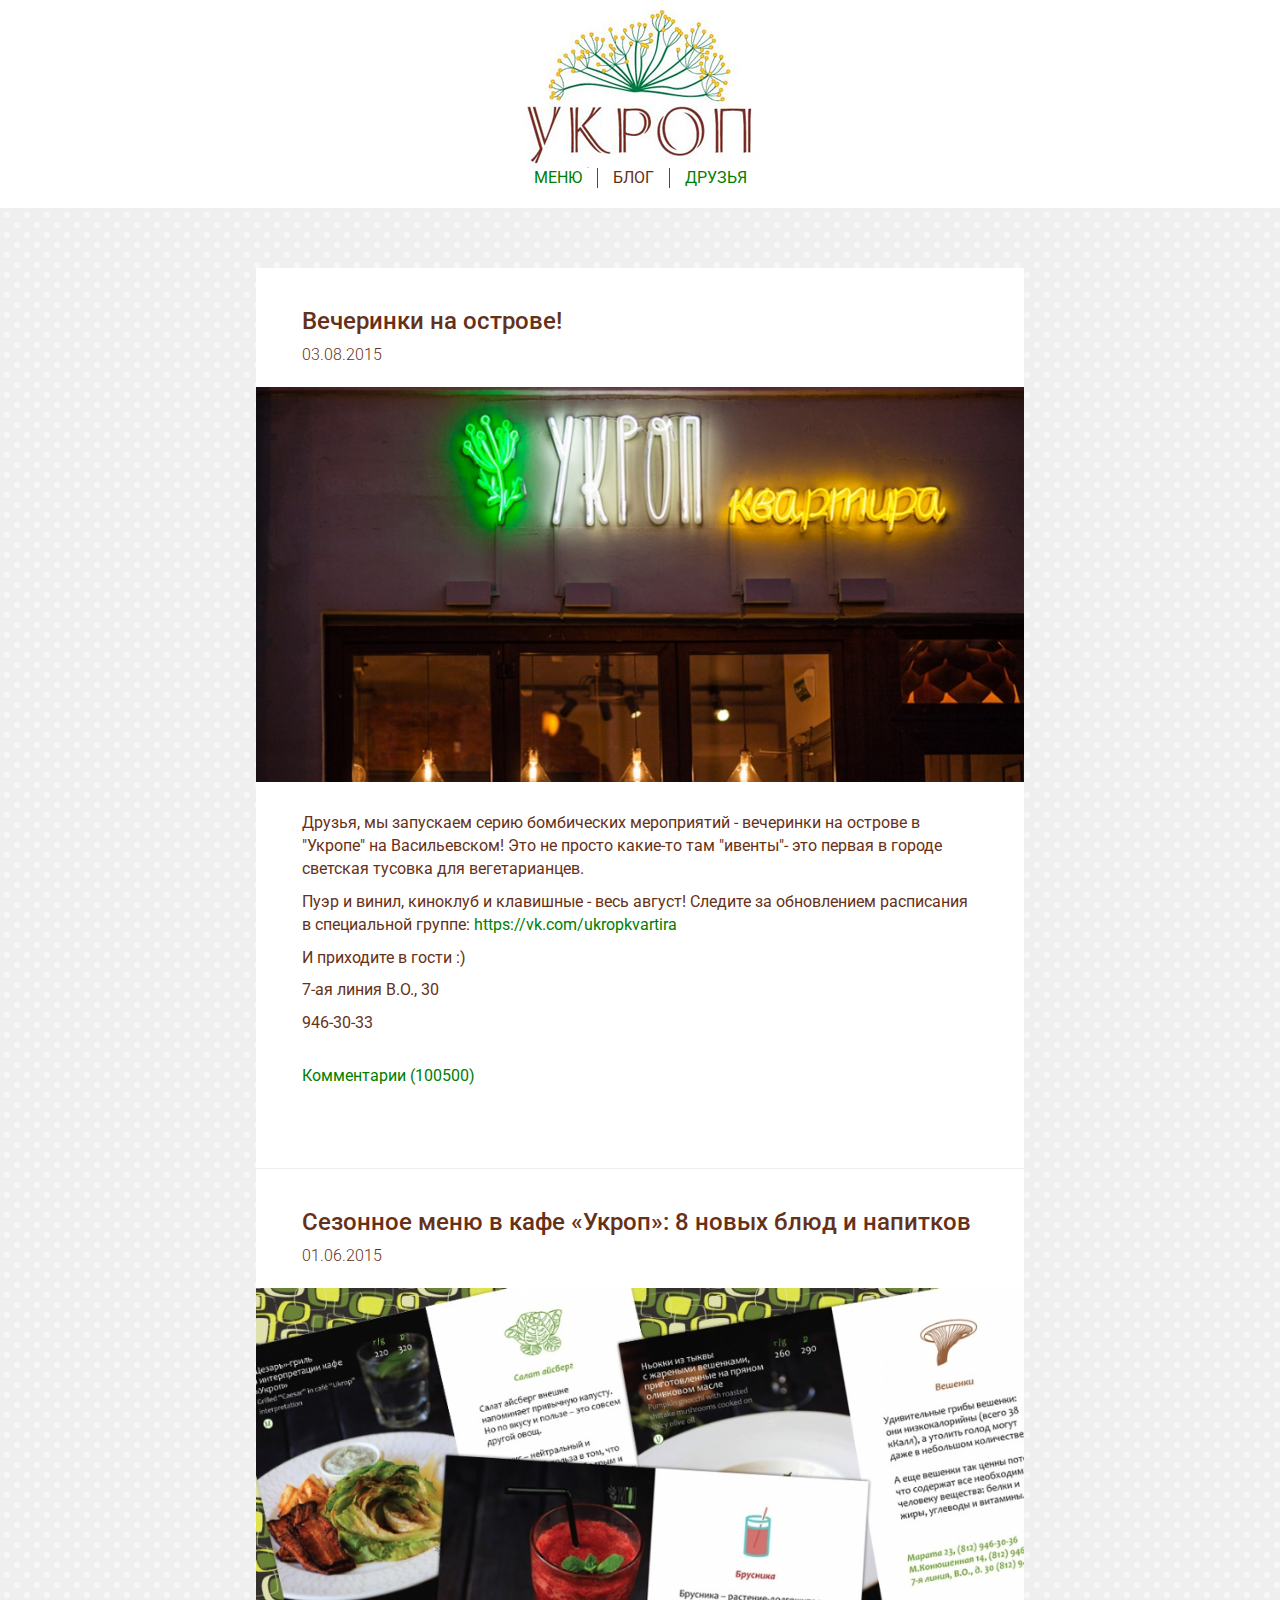
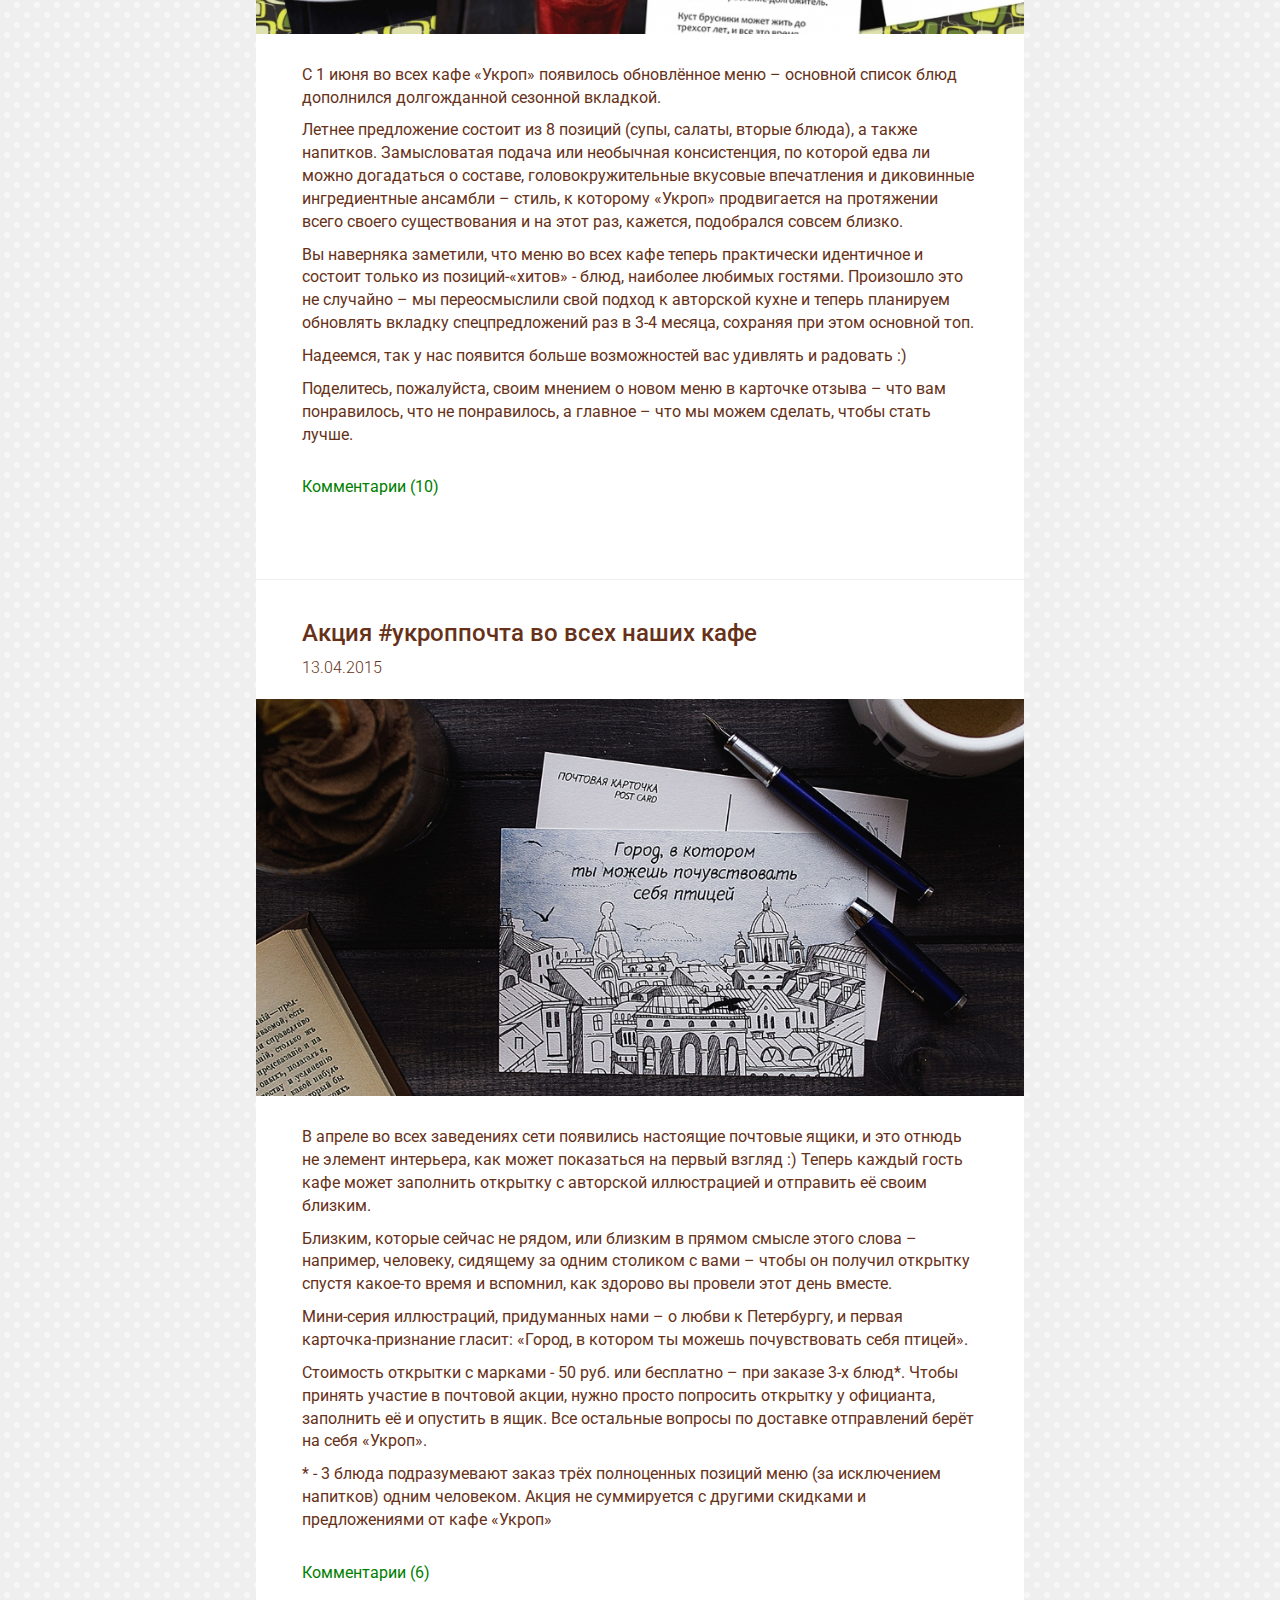
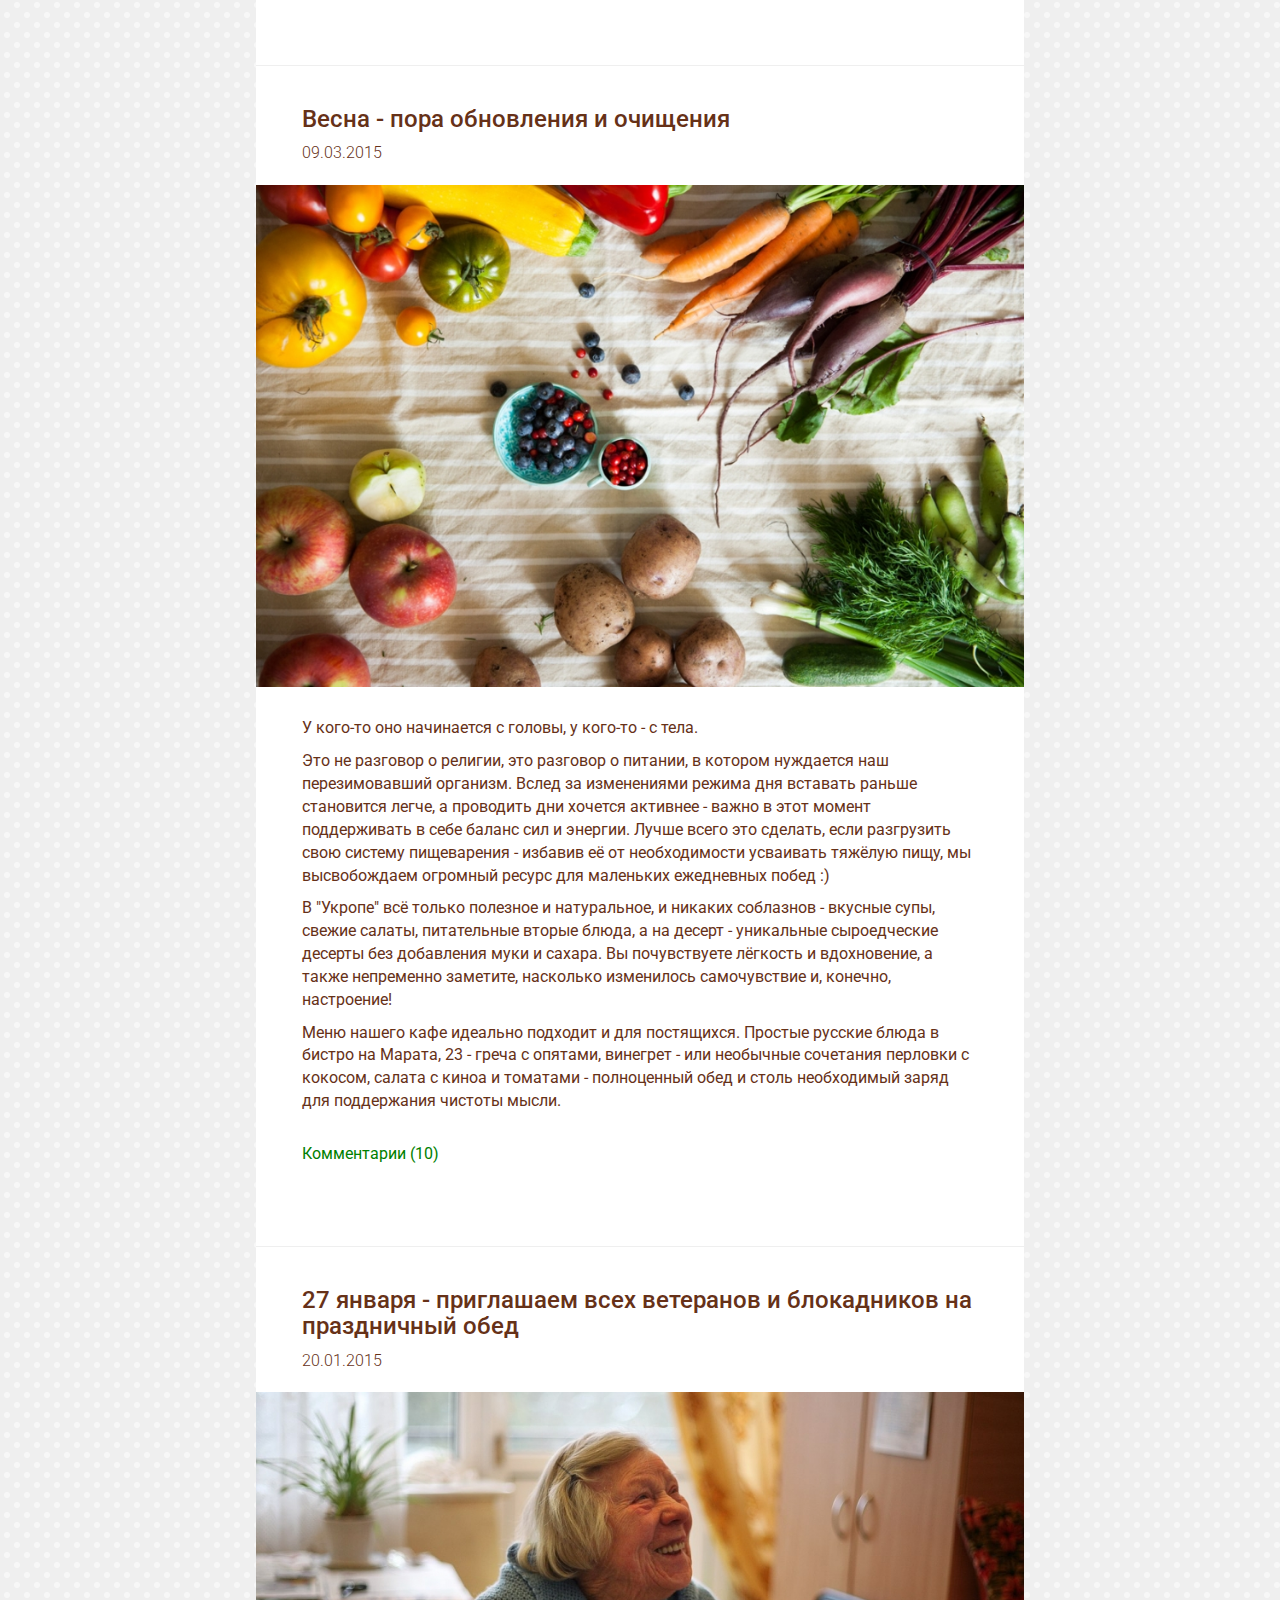
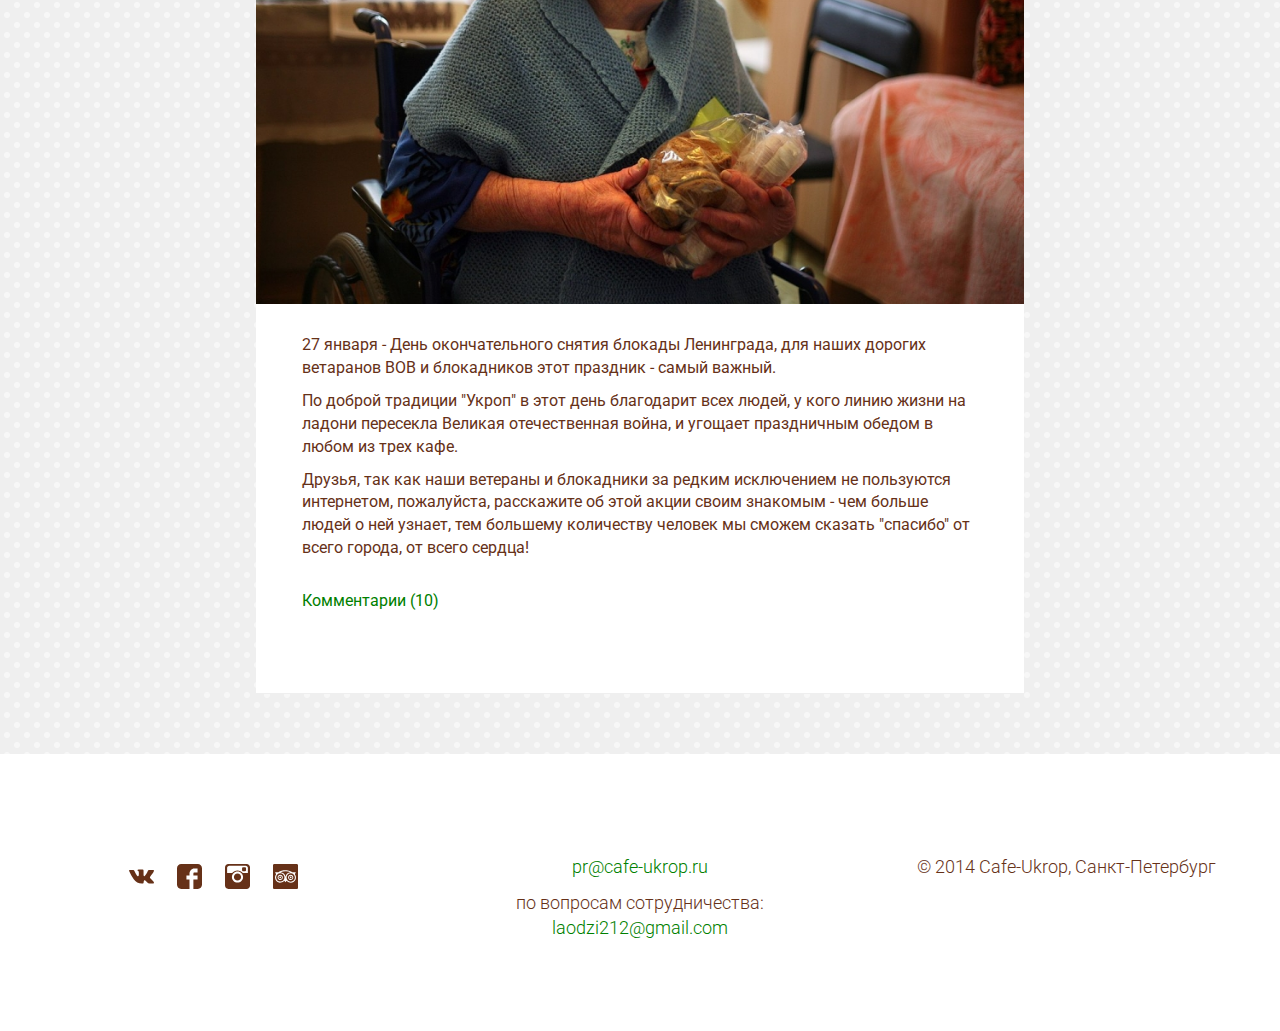
<file: blog.html>
<!DOCTYPE html>
<html lang="ru">
  <head>
    <meta charset="utf-8">
    <meta http-equiv="X-UA-Compatible" content="IE=edge">
    <meta name="viewport" content="width=device-width, initial-scale=1">

    <title>Укроп:блог</title>

    <link href="css/bootstrap.css" rel="stylesheet">
    <link href="css/blog.css" rel="stylesheet">
    <link href='http://fonts.googleapis.com/css?family=Roboto:400,300,500,700,100&subset=latin,cyrillic' rel='stylesheet' type='text/css'>

    <!--[if lt IE 9]>
      <script src="https://oss.maxcdn.com/html5shiv/3.7.2/html5shiv.min.js"></script>
      <script src="https://oss.maxcdn.com/respond/1.4.2/respond.min.js"></script>
    <![endif]-->
  </head>

  <body>
    <div class="container-fluid">

      <!-- - - - - - - - - - - LOGO - - - - - - - - - - -->
      <div class="row">
        <div class="col-xs-12 col-md-12 col-lg-4 col-lg-offset-4">
          <a href="index.html" class="title-wrap">
            <img class="main-title" alt="Укроп" src="img/ukrop-logo@1x.jpg" srcset="img/ukrop-logo@2x.jpg 2x">
          </a>
        </div>
      </div>

      <!-- - - - - - - - - - - NAVIGATION - - - - - - - - - - -->
      <div class="navbar navbar-default nav-justified menu">
        <ul class="nav navbar-nav links">
          <li><a class="link" href="menu.html">Меню</a></li>
          <li><a class="link  disabled" href="blog.html">Блог</a></li>
          <li><a class="link" href="friends.html">Друзья</a></li>
        </ul>
      </div>

      <!-- - - - - - - - - - - BLOG - - - - - - - - - - -->
      <div class="container-fluid blog">

      <!-- - - - - - - - - - - POST - - - - - - - - - - -->
        <div class="row post">
          <div class="col-xs-12 blog-title">
            <a class="blog-title-link" href="">
              <h1 class="">Вечеринки на острове!</h1>
            </a>
          </div>
          <div class="col-xs-12 blog-date">
            <span class="">03.08.2015</span>
          </div>
          <div class="col-xs-12 blog-img-wrap">
            <a href="">
              <img class="blog-img" src="pic/party.jpg" alt="">
            </a>
          </div>
          <div class="col-xs-12 blog-txt">
            <p>Друзья, мы запускаем серию бомбических мероприятий - вечеринки на острове в "Укропе" на Васильевском! Это не просто какие-то там "ивенты"- это первая в городе светская тусовка для вегетарианцев.</p>
            <p>Пуэр и винил, киноклуб и клавишные - весь август! Следите за обновлением расписания в специальной группе: <a href="https://vk.com/ukropkvartira">https://vk.com/ukropkvartira</a></p>
            <p>И приходите в гости :)</p>
            <p>7-ая линия В.О., 30</p>
            <p>946-30-33</p>
          </div>
          <div class="col-xs-12 comments">
            <a href="">Комментарии <span>(100500)</span></a>
          </div>
        </div>

      <!-- - - - - - - - - - - POST - - - - - - - - - - -->
        <div class="row post">
          <div class="col-xs-12 blog-title">
            <a class="blog-title-link" href="">
              <h1 class="">Сезонное меню в кафе «Укроп»: 8 новых блюд и напитков</h1>
            </a>
          </div>
          <div class="col-xs-12 blog-date">
            <span class="">01.06.2015</span>
          </div>
          <div class="col-xs-12 blog-img-wrap">
            <a href="">
              <img class="blog-img" src="pic/new-menu.jpg" alt="">
            </a>
          </div>
          <div class="col-xs-12 blog-txt">
            <p>С 1 июня во всех кафе «Укроп» появилось обновлённое меню – основной список блюд дополнился долгожданной сезонной вкладкой.</p>
            <p>Летнее предложение состоит из 8 позиций (супы, салаты, вторые блюда), а также напитков. Замысловатая подача или необычная консистенция, по которой едва ли можно догадаться о составе, головокружительные вкусовые впечатления и диковинные ингредиентные ансамбли – стиль, к которому «Укроп» продвигается на протяжении всего своего существования и на этот раз, кажется, подобрался совсем близко.</p>
            <p>Вы наверняка заметили, что меню во всех кафе теперь практически идентичное и состоит только из позиций-«хитов» - блюд, наиболее любимых гостями. Произошло это не случайно – мы переосмыслили свой подход к авторской кухне и теперь планируем обновлять вкладку спецпредложений раз в 3-4 месяца, сохраняя при этом основной топ.</p>
            <p>Надеемся, так у нас появится больше возможностей вас удивлять и радовать :)</p>
            <p>Поделитесь, пожалуйста, своим мнением о новом меню в карточке отзыва – что вам понравилось, что не понравилось, а главное – что мы можем сделать, чтобы стать лучше.</p>
          </div>
          <div class="col-xs-12 comments">
            <a href="">Комментарии <span>(10)</span></a>
          </div>
        </div>

      <!-- - - - - - - - - - - POST - - - - - - - - - - -->
        <div class="row post">
          <div class="col-xs-12 blog-title">
            <a class="blog-title-link" href="">
              <h1 class="">Акция #укроппочта во всех наших кафе</h1>
            </a>
          </div>
          <div class="col-xs-12 blog-date">
            <span class="">13.04.2015</span>
          </div>
          <div class="col-xs-12 blog-img-wrap">
            <a href="">
              <img class="blog-img" src="pic/special-offer-post.jpg" alt="">
            </a>
          </div>
          <div class="col-xs-12 blog-txt">
            <p>В апреле во всех заведениях сети появились настоящие почтовые ящики, и это отнюдь не элемент интерьера, как может показаться на первый взгляд :) Теперь каждый гость кафе может заполнить открытку с авторской иллюстрацией и отправить её своим близким.</p>
            <p>Близким, которые сейчас не рядом, или близким в прямом смысле этого слова – например, человеку, сидящему за одним столиком с вами – чтобы он получил открытку спустя какое-то время и вспомнил, как здорово вы провели этот день вместе.</p>
            <p>Мини-серия иллюстраций, придуманных нами – о любви к Петербургу, и первая карточка-признание гласит: «Город, в котором ты можешь почувствовать себя птицей».</p>
            <p>Стоимость открытки с марками - 50 руб. или бесплатно – при заказе 3-х блюд*. Чтобы принять участие в почтовой акции, нужно просто попросить открытку у официанта, заполнить её и опустить в ящик. Все остальные вопросы по доставке отправлений берёт на себя «Укроп».</p>
            <p>* - 3 блюда подразумевают заказ трёх полноценных позиций меню (за исключением напитков) одним человеком. Акция не суммируется с другими скидками и предложениями от кафе «Укроп»</p>
          </div>
          <div class="col-xs-12 comments">
            <a href="">Комментарии <span>(6)</span></a>
          </div>
        </div>

      <!-- - - - - - - - - - - POST - - - - - - - - - - -->
        <div class="row post">
          <div class="col-xs-12 blog-title">
            <a class="blog-title-link" href="">
              <h1 class="">Весна - пора обновления и очищения</h1>
            </a>
          </div>
          <div class="col-xs-12 blog-date">
            <span class="">09.03.2015</span>
          </div>
          <div class="col-xs-12 blog-img-wrap">
            <a href="">
              <img class="blog-img" src="pic/spring.jpg" alt="">
            </a>
          </div>
          <div class="col-xs-12 blog-txt">
            <p>У кого-то оно начинается с головы, у кого-то - с тела.</p>
            <p>Это не разговор о религии, это разговор о питании, в котором нуждается наш перезимовавший организм. Вслед за изменениями режима дня вставать раньше становится легче, а проводить дни хочется активнее - важно в этот момент поддерживать в себе баланс сил и энергии. Лучше всего это сделать, если разгрузить свою систему пищеварения - избавив её от необходимости усваивать тяжёлую пищу, мы высвобождаем огромный ресурс для маленьких ежедневных побед :)</p>
            <p>В "Укропе" всё только полезное и натуральное, и никаких соблазнов - вкусные супы, свежие салаты, питательные вторые блюда, а на десерт - уникальные сыроедческие десерты без добавления муки и сахара. Вы почувствуете лёгкость и вдохновение, а также непременно заметите, насколько изменилось самочувствие и, конечно, настроение!</p>
            <p>Меню нашего кафе идеально подходит и для постящихся. Простые русские блюда в бистро на Марата, 23 - греча с опятами, винегрет - или необычные сочетания перловки с кокосом, салата с киноа и томатами - полноценный обед и столь необходимый заряд для поддержания чистоты мысли.</p>
          </div>
          <div class="col-xs-12 comments">
            <a href="">Комментарии <span>(10)</span></a>
          </div>
        </div>

      <!-- - - - - - - - - - - POST - - - - - - - - - - -->
        <div class="row post">
          <div class="col-xs-12 blog-title">
            <a class="blog-title-link" href="">
              <h1 class="">27 января - приглашаем всех ветеранов и блокадников на праздничный обед</h1>
            </a>
          </div>
          <div class="col-xs-12 blog-date">
            <span class="">20.01.2015</span>
          </div>
          <div class="col-xs-12 blog-img-wrap">
            <a href="">
              <img class="blog-img" src="pic/27.01-dinner.jpg" alt="">
            </a>
          </div>
          <div class="col-xs-12 blog-txt">
            <p>27 января - День окончательного снятия блокады Ленинграда, для наших дорогих ветаранов ВОВ и блокадников этот праздник - самый важный.</p>
            <p>По доброй традиции "Укроп" в этот день благодарит всех людей, у кого линию жизни на ладони пересекла Великая отечественная война, и угощает праздничным обедом в любом из трех кафе.</p>
            <p>Друзья, так как наши ветераны и блокадники за редким исключением не пользуются интернетом, пожалуйста, расскажите об этой акции своим знакомым - чем больше людей о ней узнает, тем большему количеству человек мы сможем сказать "спасибо" от всего города, от всего сердца!</p>
          </div>
          <div class="col-xs-12 comments">
            <a href="">Комментарии <span>(10)</span></a>
          </div>
        </div>

      </div>


      <!-- - - - - - - - - - - FOOTER - - - - - - - - - - -->
      <div class="row footer">

        <div class="col-lg-4 col-social">
            <a href="http://vk.com/cafeukrop" class="social vk"></a>
            <a href="http://www.facebook.com/cafeukrop" class="social fb"></a>
            <a href="http://www.instagram.com/cafeukrop/" class="social inst"></a>
            <a href="http://www.tripadvisor.ru/Restaurant_Review-g298507-d4367991-Reviews-Ukrop-St_Petersburg_Northwestern_District.html" class="social trip"></a>
        </div>

        <div class="col-xs-12 col-md-12 col-lg-4 col-email">
          <a class="email" href="javascript:void(0);">pr@cafe-ukrop.ru</a>
          <p class="email-txt">по вопросам сотрудничества: <a class="email" href="javascript:void(0);">laodzi212@gmail.com</a></p>
        </div>

        <div class="col-xs-12 col-md-12 col-lg-4 col-email">
          <p class="copyright">© 2014 Cafe-Ukrop, Санкт-Петербург</p>
        </div>

      </div>

    </div>
  </body>
</html>
</file>
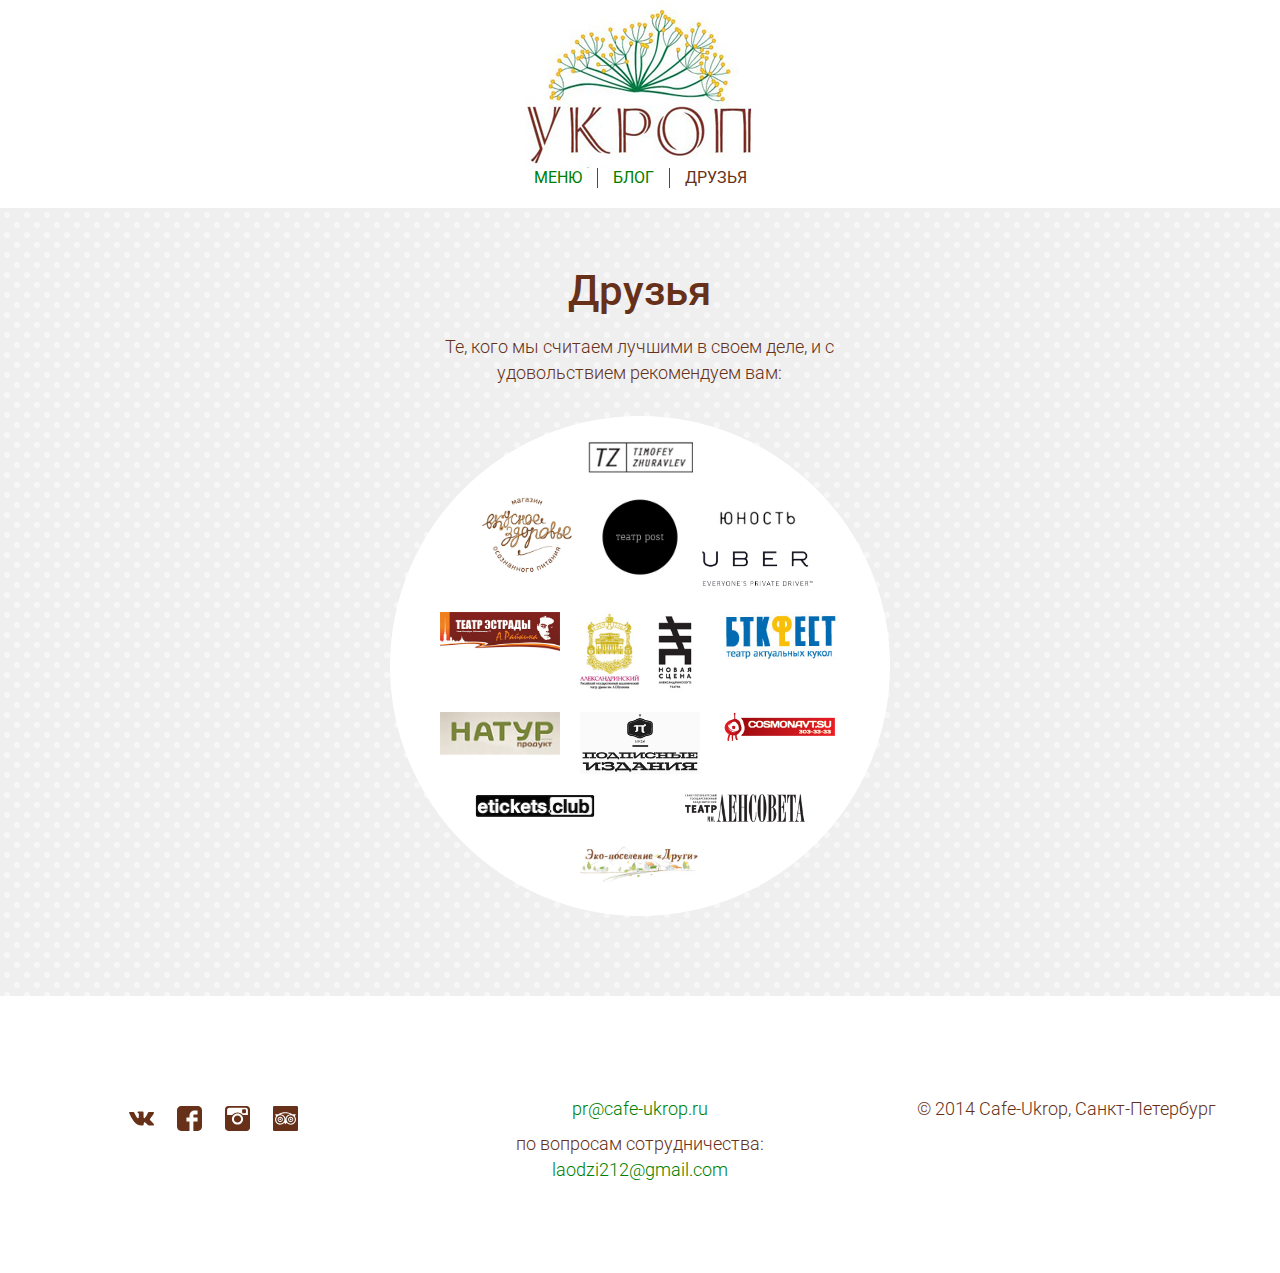
<file: friends.html>
<!DOCTYPE html>
<html lang="ru">
  <head>
    <meta charset="utf-8">
    <meta http-equiv="X-UA-Compatible" content="IE=edge">
    <meta name="viewport" content="width=device-width, initial-scale=1">

    <title>Укроп:друзья</title>

    <link href="css/bootstrap.css" rel="stylesheet">
    <link href="css/friends.css" rel="stylesheet">
    <link href='http://fonts.googleapis.com/css?family=Roboto:400,300,500,700,100&subset=latin,cyrillic' rel='stylesheet' type='text/css'>

    <!--[if lt IE 9]>
      <script src="https://oss.maxcdn.com/html5shiv/3.7.2/html5shiv.min.js"></script>
      <script src="https://oss.maxcdn.com/respond/1.4.2/respond.min.js"></script>
    <![endif]-->
  </head>

  <body>
    <div class="container-fluid">

      <!-- - - - - - - - - - - LOGO - - - - - - - - - - -->
      <div class="row">
        <div class="col-xs-12 col-md-12 col-lg-4 col-lg-offset-4">
          <a href="index.html" class="title-wrap">
            <img class="main-title" alt="Укроп" src="img/ukrop-logo@1x.jpg" srcset="img/ukrop-logo@2x.jpg 2x">
          </a>
        </div>
      </div>

      <!-- - - - - - - - - - - NAVIGATION - - - - - - - - - - -->
      <div class="navbar navbar-default nav-justified menu">
        <ul class="nav navbar-nav links">
          <li><a class="link" href="menu.html">Меню</a></li>
          <li><a class="link" href="blog.html">Блог</a></li>
          <li><a class="link disabled" href="friends.html">Друзья</a></li>
        </ul>
      </div>


      <!-- - - - - - - - - - - FRIENDS - - - - - - - - - - -->
      <div class="container-fluid friends">

        <div class="row friends-row">
          <div class="col-xs-12 col-sm-4 col-sm-offset-4">
            <h1 class="friends-title">Друзья</h1>
            <p class="friends-txt">Те, кого мы считаем лучшими в своем деле, и с удовольствием рекомендуем вам:</p>
          </div>
        </div>

        <div class="container circle">

          <div class="row row-1 friends-links">
            <a class="col-xs-12 col-sm-6 col-sm-offset-3 friends-link" href="https://vk.com/timofey.zhuravlev"><img class="friends-img" src="pic/zhuravlev.jpg" alt=""></a>
          </div>

          <div class="row row-2 friends-links">
            <a class="col-xs-12 col-sm-4 friends-link" href="http://vkysnoezdorovie.ru/"><img class="friends-img" src="pic/vkusnoe.jpg" alt=""></a>
            <a class="col-xs-12 col-sm-4 friends-link" href="http://teatrpost.ru/"><img class="friends-img" src="pic/post.jpg" alt=""></a>
            <a class="col-xs-12 col-sm-4 friends-link" href="https://vk.com/youthstore_spb"><img class="friends-img" src="pic/yunost.jpg" alt=""></a>
            <a class="col-xs-12 col-sm-4 friends-link" href="https://vk.com/uber_spb"><img class="friends-img" src="pic/uber.jpg" alt=""></a>
          </div>

          <div class="row row-3 friends-links">
            <a class="col-xs-12 col-sm-4 friends-link" href="https://vk.com/teatrestrady_spb"><img class="friends-img" src="pic/raikin.jpg" alt=""></a>
            <a class="col-xs-12 col-sm-2 friends-link" href="http://www.alexandrinsky.ru/"><img class="friends-img" src="pic/alexandrinski-old.jpg" alt=""></a>
            <a class="col-xs-12 col-sm-2 friends-link" href="http://www.thenewstage.ru/"><img class="friends-img" src="pic/alexandinski-new.jpg" alt=""></a>
            <a class="col-xs-12 col-sm-4 friends-link" href="http://www.puppets.ru/"><img class="friends-img" src="pic/btkfest.jpg" alt=""></a>
          </div>

          <div class="row row-4 friends-links">
            <a class="col-xs-12 col-sm-4 friends-link" href="http://np-mag.ru/"><img class="friends-img" src="pic/natur.jpg" alt=""></a>
            <a class="col-xs-12 col-sm-4 friends-link" href="http://www.podpisnie.ru/"><img class="friends-img" src="pic/podpisnie.png" alt=""></a>
            <a class="col-xs-12 col-sm-4 friends-link" href="http://www.cosmonavt.su/"><img class="friends-img" src="pic/cosmonavt.png" alt=""></a>
          </div>

          <div class="row row-5 friends-links">
              <a class="col-xs-12 col-sm-6 friends-link" href="http://etickets.club/"><img class="friends-img" src="pic/etickets-club.png" alt=""></a>
              <a class="col-xs-12 col-sm-6 friends-link" href="http://lensov-theatre.spb.ru/"><img class="friends-img" src="pic/lensoveta.gif" alt=""></a>
          </div>

          <div class="row row-6 friends-links">
            <a class="col-xs-12 friends-link" href="http://drugi.su/"><img class="friends-img" src="pic/drugi.jpg" alt=""></a>
          </div>

        </div>

      </div>

      <!-- - - - - - - - - - - FOOTER - - - - - - - - - - -->
      <div class="row footer">

        <div class="col-lg-4 col-social">
            <a href="http://vk.com/cafeukrop" class="social vk"></a>
            <a href="http://www.facebook.com/cafeukrop" class="social fb"></a>
            <a href="http://www.instagram.com/cafeukrop/" class="social inst"></a>
            <a href="http://www.tripadvisor.ru/Restaurant_Review-g298507-d4367991-Reviews-Ukrop-St_Petersburg_Northwestern_District.html" class="social trip"></a>
        </div>

        <div class="col-xs-12 col-md-12 col-lg-4 col-email">
          <a class="email" href="javascript:void(0);">pr@cafe-ukrop.ru</a>
          <p class="email-txt">по вопросам сотрудничества: <a class="email" href="javascript:void(0);">laodzi212@gmail.com</a></p>
        </div>

        <div class="col-xs-12 col-md-12 col-lg-4 col-email">
          <p class="copyright">© 2014 Cafe-Ukrop, Санкт-Петербург</p>
        </div>

      </div>

    </div>
  </body>
</html>
</file>
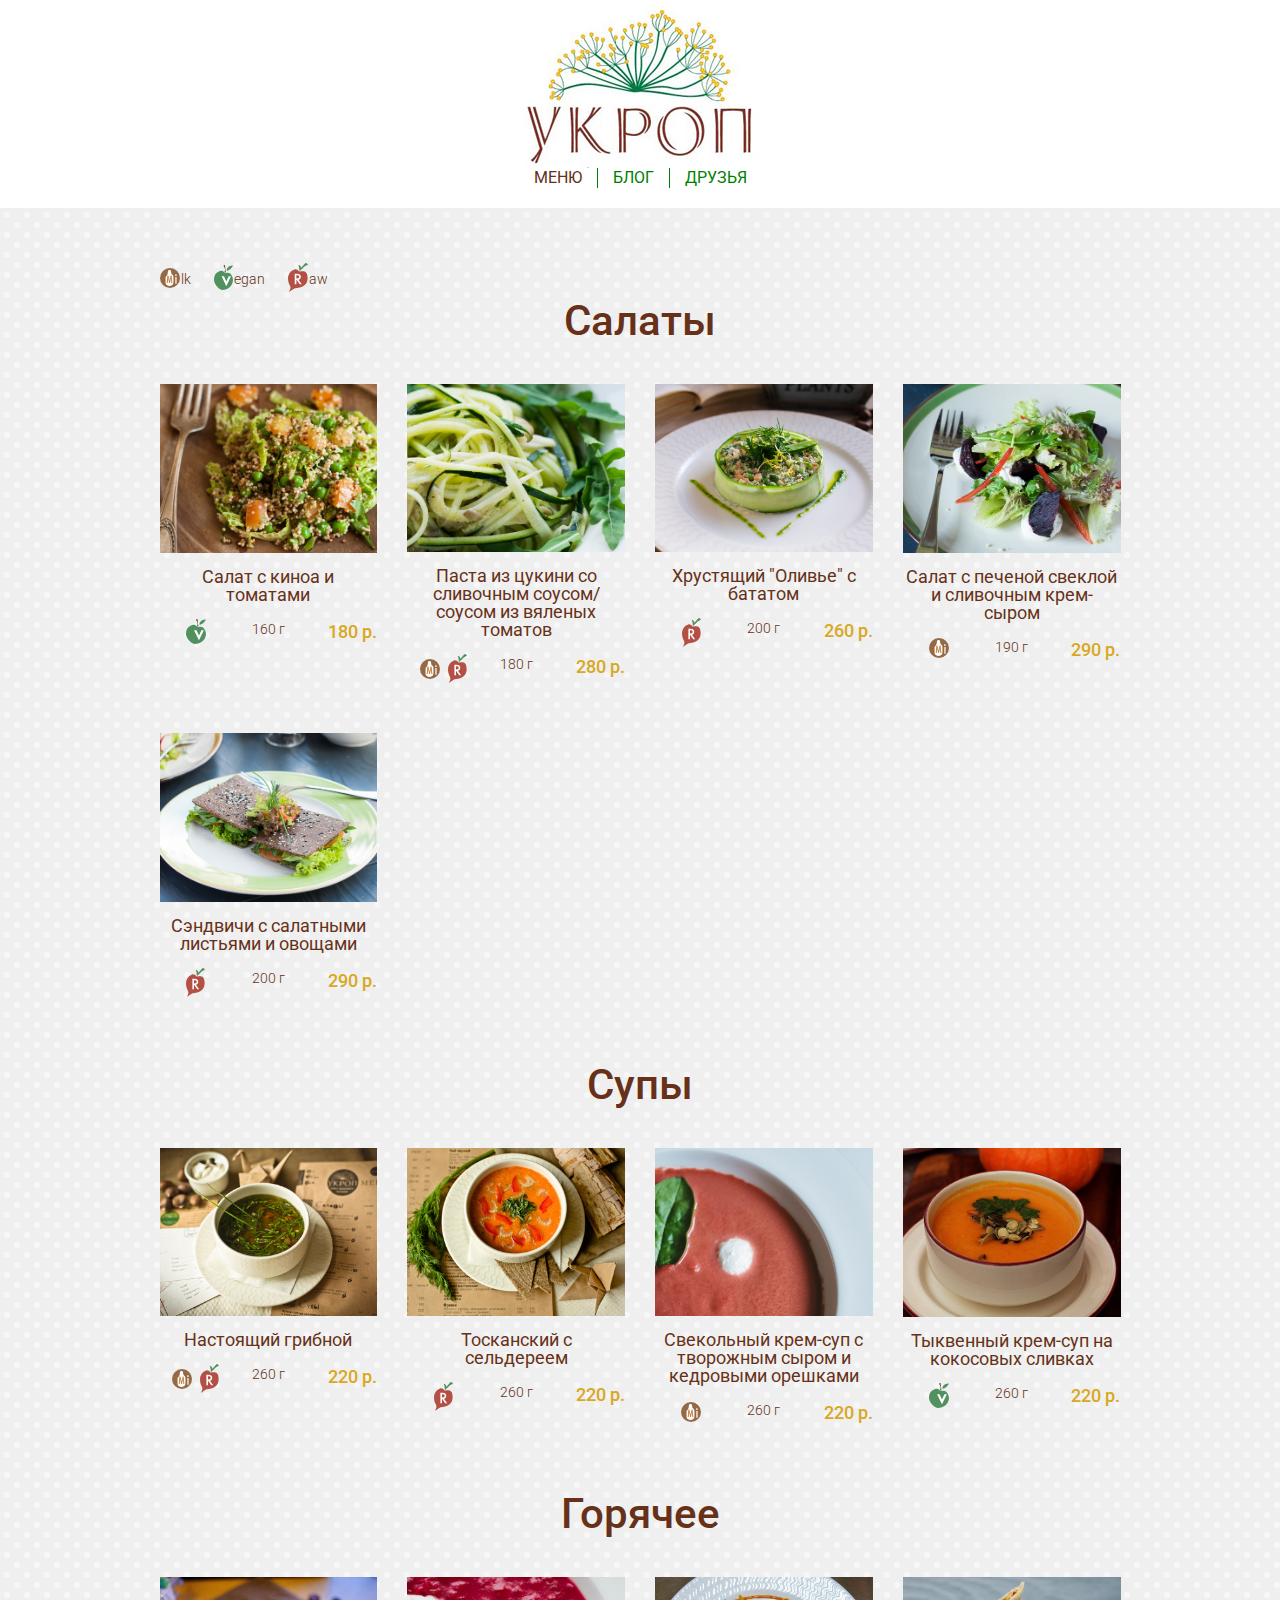
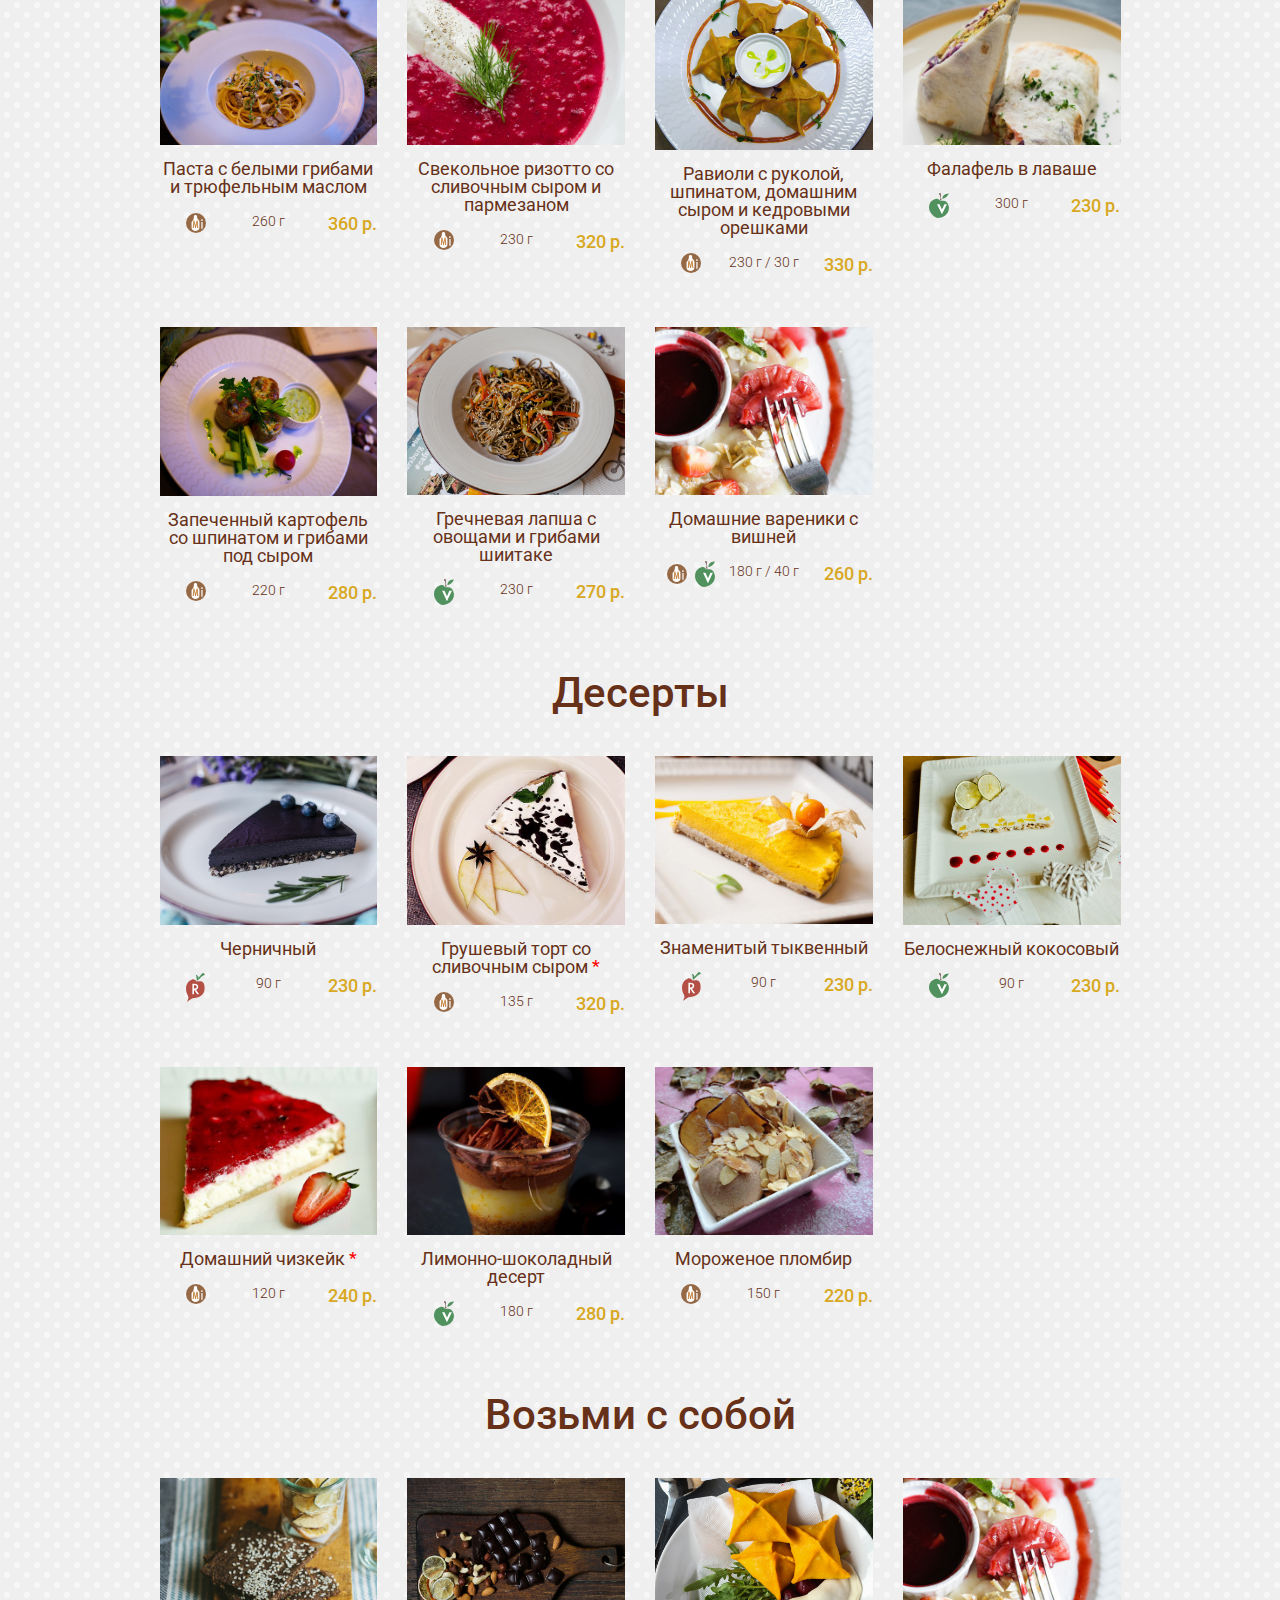
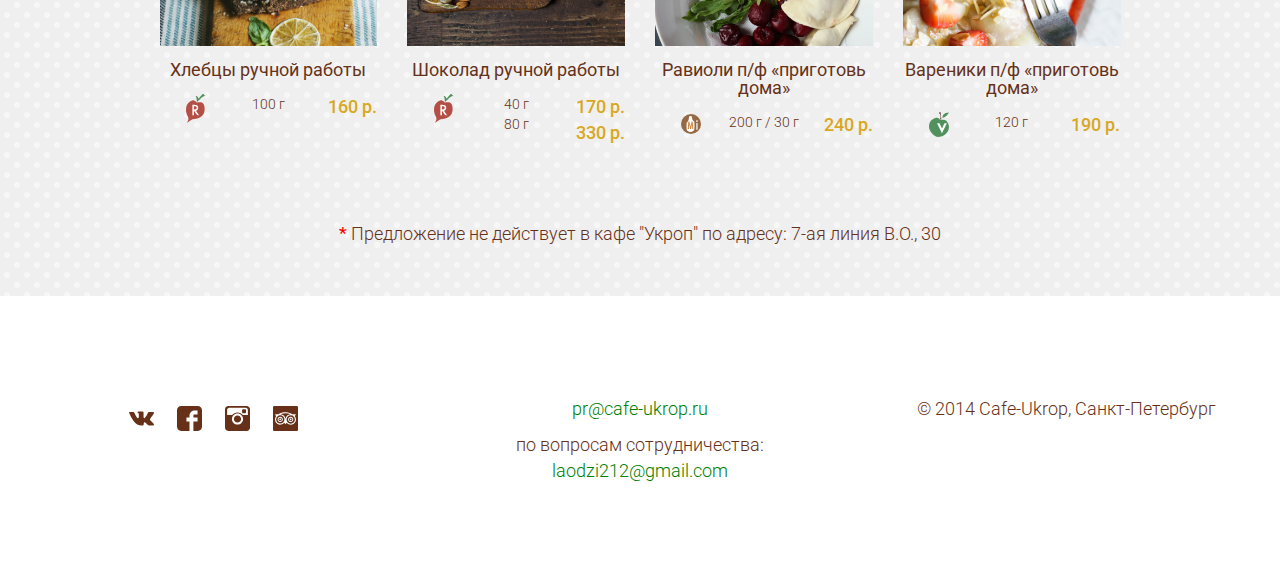
<file: menu.html>
<!DOCTYPE html>
<html lang="ru">
  <head>
    <meta charset="utf-8">
    <meta http-equiv="X-UA-Compatible" content="IE=edge">
    <meta name="viewport" content="width=device-width, initial-scale=1">

    <title>Укроп: меню</title>

    <link href="css/bootstrap.css" rel="stylesheet">
    <link href="css/menu.css" rel="stylesheet">
    <link href='http://fonts.googleapis.com/css?family=Roboto:400,300,500,700,100&subset=latin,cyrillic' rel='stylesheet' type='text/css'>

    <!--[if lt IE 9]>
      <script src="https://oss.maxcdn.com/html5shiv/3.7.2/html5shiv.min.js"></script>
      <script src="https://oss.maxcdn.com/respond/1.4.2/respond.min.js"></script>
    <![endif]-->
  </head>

  <body>
    <div class="container-fluid">

      <!-- - - - - - - - - - - LOGO - - - - - - - - - - -->
      <div class="row">
        <div class="col-xs-12 col-md-12 col-lg-4 col-lg-offset-4">
          <a href="index.html" class="title-wrap">
            <img class="main-title" alt="Укроп" src="img/ukrop-logo@1x.jpg" srcset="img/ukrop-logo@2x.jpg 2x">
          </a>
        </div>
      </div>

      <!-- - - - - - - - - - - NAVIGATION - - - - - - - - - - -->
      <div class="navbar navbar-default nav-justified menu">
        <ul class="nav navbar-nav links">
          <li><a class="link disabled" href="menu.html">Меню</a></li>
          <li><a class="link" href="blog.html">Блог</a></li>
          <li><a class="link" href="friends.html">Друзья</a></li>
        </ul>
      </div>

      <!-- - - - - - - - - - - МЕНЮ - - - - - - - - - - -->
      <div class="container-fluid dishes">

        <div class="row menu-row">
          <div class="col-xs-12 col-md-12 col-lg-12 legend">
            <img class="legend-img" src="img/milk.svg" alt="milk"><span class="legend-item">lk</span>
            <img class="legend-img" src="img/vegan.svg" alt="vegan"><span class="legend-item">egan</span>
            <img class="legend-img" src="img/raw.svg" alt="raw"><span class="legend-item">aw</span>
          </div>
        </div>

        <!-- - - - - - - - - - - САЛАТЫ - - - - - - - - - - -->
        <div class="row dish-row">
          <div class="col-xs-12 col-md-12 col-lg-12 ">
            <h1 class="dish-category">Салаты</h1>
          </div>
        </div>

        <div class="row menu-row">

          <div class="col-xs-12 col-sm-6 col-md-3 dish">
            <img class="dish-img" src="pic/salad-kinoa.jpg" alt="">
            <h2 class="dish-title">Салат с киноа и томатами</h2>
            <div class="row">
              <div class="col-xs-4 dish-option dish-diet">
                <img src="img/vegan.svg" alt="">
              </div>
              <div class="col-xs-4 dish-option dish-weight">160 г</div>
              <div class="col-xs-4 dish-option dish-price">180 р.</div>
            </div>
          </div>

          <div class="col-xs-12 col-sm-6 col-md-3 dish">
            <img class="dish-img" src="pic/pasta-zukini.jpg" alt="">
            <h2 class="dish-title">Паста из цукини со сливочным соусом/соусом из вяленых томатов</h2>
            <div class="row">
              <div class="col-xs-4 dish-option dish-diet">
                <img src="img/milk.svg" alt="">
                <img src="img/raw.svg" alt="">
              </div>
              <div class="col-xs-4 dish-option dish-weight">180 г</div>
              <div class="col-xs-4 dish-option dish-price">280 р.</div>
            </div>
          </div>

          <div class="col-xs-12 col-sm-6 col-md-3 dish">
            <img class="dish-img" src="pic/salad-olivier.jpg" alt="">
            <h2 class="dish-title">Хрустящий "Оливье" с бататом</h2>
            <div class="row">
              <div class="col-xs-4 dish-option dish-diet">
                <img src="img/raw.svg" alt="">
              </div>
              <div class="col-xs-4 dish-option dish-weight">200 г</div>
              <div class="col-xs-4 dish-option dish-price">260 р.</div>
            </div>
          </div>

          <div class="col-xs-12 col-sm-6 col-md-3 dish">
            <img class="dish-img" src="pic/salad-beet.jpg" alt="">
            <h2 class="dish-title">Салат с печеной свеклой и сливочным крем-сыром</h2>
            <div class="row">
              <div class="col-xs-4 dish-option dish-diet">
                <img src="img/milk.svg" alt="">
              </div>
              <div class="col-xs-4 dish-option dish-weight">190 г</div>
              <div class="col-xs-4 dish-option dish-price">290 р.</div>
            </div>
          </div>

        </div>

        <div class="row menu-row">

          <div class="col-xs-12 col-sm-6 col-md-3 dish">
            <img class="dish-img" src="pic/sandwich.jpg" alt="">
            <h2 class="dish-title">Сэндвичи с салатными листьями и овощами</h2>
            <div class="row">
              <div class="col-xs-4 dish-option dish-diet">
                <img src="img/raw.svg" alt="">
              </div>
              <div class="col-xs-4 dish-option dish-weight">200 г</div>
              <div class="col-xs-4 dish-option dish-price">290 р.</div>
            </div>
          </div>

        </div>

        <!-- - - - - - - - - - - СУПЫ - - - - - - - - - - -->
        <div class="row dish-row">
          <div class="col-xs-12 col-md-12 col-lg-12">
            <h1 class="dish-category">Супы</h1>
          </div>
        </div>

        <div class="row menu-row">

          <div class="col-xs-12 col-sm-6 col-md-3 dish">
            <img class="dish-img" src="pic/soup-mushroom.jpg" alt="">
            <h2 class="dish-title">Настоящий грибной</h2>
            <div class="row">
              <div class="col-xs-4 dish-option dish-diet">
                <img src="img/milk.svg" alt="">
                <img src="img/raw.svg" alt="">
              </div>
              <div class="col-xs-4 dish-option dish-weight">260 г</div>
              <div class="col-xs-4 dish-option dish-price">220 р.</div>
            </div>
          </div>

          <div class="col-xs-12 col-sm-6 col-md-3 dish">
            <img class="dish-img" src="pic/soup-toscana.jpg" alt="">
            <h2 class="dish-title">Тосканский с сельдереем</h2>
            <div class="row">
              <div class="col-xs-4 dish-option dish-diet">
                <img src="img/raw.svg" alt="">
              </div>
              <div class="col-xs-4 dish-option dish-weight">260 г</div>
              <div class="col-xs-4 dish-option dish-price">220 р.</div>
            </div>
          </div>

          <div class="col-xs-12 col-sm-6 col-md-3 dish">
            <img class="dish-img" src="pic/soup-beet.jpg" alt="">
            <h2 class="dish-title">Свекольный крем-суп с творожным сыром и кедровыми орешками</h2>
            <div class="row">
              <div class="col-xs-4 dish-option dish-diet">
                <img src="img/milk.svg" alt="">
              </div>
              <div class="col-xs-4 dish-option dish-weight">260 г</div>
              <div class="col-xs-4 dish-option dish-price">220 р.</div>
            </div>
          </div>

          <div class="col-xs-12 col-sm-6 col-md-3 dish">
            <img class="dish-img" src="pic/soup-pumpkin.jpg" alt="">
            <h2 class="dish-title">Тыквенный крем-суп на кокосовых сливках</h2>
            <div class="row">
              <div class="col-xs-4 dish-option dish-diet">
                <img src="img/vegan.svg" alt="">
              </div>
              <div class="col-xs-4 dish-option dish-weight">260 г</div>
              <div class="col-xs-4 dish-option dish-price">220 р.</div>
            </div>
          </div>
        </div>

        <!-- - - - - - - - - - - ГОРЯЧЕЕ - - - - - - - - - - -->
        <div class="row dish-row">
          <div class="col-xs-12 col-md-12 col-lg-12">
            <h1 class="dish-category">Горячее</h1>
          </div>
        </div>

        <div class="row menu-row">

          <div class="col-xs-12 col-sm-6 col-md-3 dish">
            <img class="dish-img" src="pic/mushroom-pasta.jpg" alt="">
            <h2 class="dish-title">Паста с белыми грибами и трюфельным маслом</h2>
            <div class="row">
              <div class="col-xs-4 dish-option dish-diet">
                <img src="img/milk.svg" alt="">
              </div>
              <div class="col-xs-4 dish-option dish-weight">260 г</div>
              <div class="col-xs-4 dish-option dish-price">360 р.</div>
            </div>
          </div>

          <div class="col-xs-12 col-sm-6 col-md-3 dish">
            <img class="dish-img" src="pic/risotto.jpg" alt="">
            <h2 class="dish-title">Свекольное ризотто со сливочным сыром и пармезаном</h2>
            <div class="row">
              <div class="col-xs-4 dish-option dish-diet">
                <img src="img/milk.svg" alt="">
              </div>
              <div class="col-xs-4 dish-option dish-weight">230 г</div>
              <div class="col-xs-4 dish-option dish-price">320 р.</div>
            </div>
          </div>

          <div class="col-xs-12 col-sm-6 col-md-3 dish">
            <img class="dish-img" src="pic/ravioli.jpg" alt="">
            <h2 class="dish-title">Равиоли с руколой, шпинатом, домашним сыром и кедровыми орешками</h2>
            <div class="row">
              <div class="col-xs-4 dish-option dish-diet">
                <img src="img/milk.svg" alt="">
              </div>
              <div class="col-xs-4 dish-option dish-weight">230 г / 30 г</div>
              <div class="col-xs-4 dish-option dish-price">330 р.</div>
            </div>
          </div>

          <div class="col-xs-12 col-sm-6 col-md-3 dish">
            <img class="dish-img" src="pic/falafel.jpg" alt="">
            <h2 class="dish-title">Фалафель в лаваше</h2>
            <div class="row">
              <div class="col-xs-4 dish-option dish-diet">
                <img src="img/vegan.svg" alt="">
              </div>
              <div class="col-xs-4 dish-option dish-weight">300 г</div>
              <div class="col-xs-4 dish-option dish-price">230 р.</div>
            </div>
          </div>

        </div>

        <div class="row menu-row">

          <div class="col-xs-12 col-sm-6 col-md-3 dish">
            <img class="dish-img" src="pic/potato.jpg" alt="">
            <h2 class="dish-title">Запеченный картофель со шпинатом и грибами под сыром</h2>
            <div class="row">
              <div class="col-xs-4 dish-option dish-diet">
                <img src="img/milk.svg" alt="">
              </div>
              <div class="col-xs-4 dish-option dish-weight">220 г</div>
              <div class="col-xs-4 dish-option dish-price">280 р.</div>
            </div>
          </div>

          <div class="col-xs-12 col-sm-6 col-md-3 dish">
            <img class="dish-img" src="pic/grech-lapsha.jpg" alt="">
            <h2 class="dish-title">Гречневая лапша с овощами и грибами шиитаке</h2>
            <div class="row">
              <div class="col-xs-4 dish-option dish-diet">
                <img src="img/vegan.svg" alt="">
              </div>
              <div class="col-xs-4 dish-option dish-weight">230 г</div>
              <div class="col-xs-4 dish-option dish-price">270 р.</div>
            </div>
          </div>

          <div class="col-xs-12 col-sm-6 col-md-3 dish">
            <img class="dish-img" src="pic/vareniki.jpg" alt="">
            <h2 class="dish-title">Домашние вареники с вишней</h2>
            <div class="row">
              <div class="col-xs-4 dish-option dish-diet">
                <img src="img/milk.svg" alt="">
                <img src="img/vegan.svg" alt="">
              </div>
              <div class="col-xs-4 dish-option dish-weight">180 г / 40 г</div>
              <div class="col-xs-4 dish-option dish-price">260 р.</div>
            </div>
          </div>

        </div>

        <!-- - - - - - - - - - - ДЕСЕРТЫ - - - - - - - - - - -->
        <div class="row dish-row">
          <div class="col-xs-12 col-md-12 col-lg-12">
            <h1 class="dish-category">Десерты</h1>
          </div>
        </div>

        <div class="row menu-row">

          <div class="col-xs-12 col-sm-6 col-md-3 dish">
            <img class="dish-img" src="pic/cake-blueberry.jpg" alt="">
            <h2 class="dish-title">Черничный</h2>
            <div class="row">
              <div class="col-xs-4 dish-option dish-diet">
                <img src="img/raw.svg" alt="">
              </div>
              <div class="col-xs-4 dish-option dish-weight">90 г</div>
              <div class="col-xs-4 dish-option dish-price">230 р.</div>
            </div>
          </div>

          <div class="col-xs-12 col-sm-6 col-md-3 dish">
            <img class="dish-img" src="pic/cake-pear.jpg" alt="">
            <h2 class="dish-title">Грушевый торт со сливочным сыром <span class="dish-warning">*</span></h2>
            <div class="row">
              <div class="col-xs-4 dish-option dish-diet">
                <img src="img/milk.svg" alt="">
              </div>
              <div class="col-xs-4 dish-option dish-weight">135 г</div>
              <div class="col-xs-4 dish-option dish-price">320 р.</div>
            </div>
          </div>

          <div class="col-xs-12 col-sm-6 col-md-3 dish">
            <img class="dish-img" src="pic/cake-pumpkin.jpg" alt="">
            <h2 class="dish-title">Знаменитый тыквенный</h2>
            <div class="row">
              <div class="col-xs-4 dish-option dish-diet">
                <img src="img/raw.svg" alt="">
              </div>
              <div class="col-xs-4 dish-option dish-weight">90 г</div>
              <div class="col-xs-4 dish-option dish-price">230 р.</div>
            </div>
          </div>

          <div class="col-xs-12 col-sm-6 col-md-3 dish">
            <img class="dish-img" src="pic/cake-coco.jpg" alt="">
            <h2 class="dish-title">Белоснежный кокосовый</h2>
            <div class="row">
              <div class="col-xs-4 dish-option dish-diet">
                <img src="img/vegan.svg" alt="">
              </div>
              <div class="col-xs-4 dish-option dish-weight">90 г</div>
              <div class="col-xs-4 dish-option dish-price">230 р.</div>
            </div>
          </div>

        </div>

        <div class="row menu-row">

          <div class="col-xs-12 col-sm-6 col-md-3 dish">
            <img class="dish-img" src="pic/cake-cheese.jpg" alt="">
            <h2 class="dish-title">Домашний чизкейк <span class="dish-warning">*</span></h2>
            <div class="row">
              <div class="col-xs-4 dish-option dish-diet">
                <img src="img/milk.svg" alt="">
              </div>
              <div class="col-xs-4 dish-option dish-weight">120 г</div>
              <div class="col-xs-4 dish-option dish-price">240 р.</div>
            </div>
          </div>

          <div class="col-xs-12 col-sm-6 col-md-3 dish">
            <img class="dish-img" src="pic/lemon-choco-dessert.jpg" alt="">
            <h2 class="dish-title">Лимонно-шоколадный десерт</h2>
            <div class="row">
              <div class="col-xs-4 dish-option dish-diet">
                <img src="img/vegan.svg" alt="">
              </div>
              <div class="col-xs-4 dish-option dish-weight">180 г</div>
              <div class="col-xs-4 dish-option dish-price">280 р.</div>
            </div>
          </div>

          <div class="col-xs-12 col-sm-6 col-md-3 dish">
            <img class="dish-img" src="pic/ice-cream.jpg" alt="">
            <h2 class="dish-title">Мороженое пломбир</h2>
            <div class="row">
              <div class="col-xs-4 dish-option dish-diet">
                <img src="img/milk.svg" alt="">
              </div>
              <div class="col-xs-4 dish-option dish-weight">150 г</div>
              <div class="col-xs-4 dish-option dish-price">220 р.</div>
            </div>
          </div>

        </div>

        <!-- - - - - - - - - - - ВОЗЬМИ С СОБОЙ - - - - - - - - - - -->
        <div class="row dish-row">
          <div class="col-xs-12 col-md-12 col-lg-12">
            <h1 class="dish-category">Возьми с собой</h1>
          </div>
        </div>

        <div class="row menu-row">

          <div class="col-xs-12 col-sm-6 col-md-3 dish">
            <img class="dish-img" src="pic/bread.jpg" alt="">
            <h2 class="dish-title">Хлебцы ручной работы</h2>
            <div class="row">
              <div class="col-xs-4 dish-option dish-diet">
                <img src="img/raw.svg" alt="">
              </div>
              <div class="col-xs-4 dish-option dish-weight">100 г</div>
              <div class="col-xs-4 dish-option dish-price">160 р.</div>
            </div>
          </div>

          <div class="col-xs-12 col-sm-6 col-md-3 dish">
            <img class="dish-img" src="pic/chocolate.jpg" alt="">
            <h2 class="dish-title">Шоколад ручной работы</h2>
            <div class="row">
              <div class="col-xs-4 dish-option dish-diet">
                <img src="img/raw.svg" alt="">
              </div>
              <div class="col-xs-4 dish-option dish-weight">40 г<br>80 г</div>
              <div class="col-xs-4 dish-option dish-price">170 р.<br>330 р.</div>
            </div>
          </div>

          <div class="col-xs-12 col-sm-6 col-md-3 dish">
            <img class="dish-img" src="pic/ravioli-to-go.jpg" alt="">
            <h2 class="dish-title">Равиоли п/ф «приготовь дома»</h2>
            <div class="row">
              <div class="col-xs-4 dish-option dish-diet">
                <img src="img/milk.svg" alt="">
              </div>
              <div class="col-xs-4 dish-option dish-weight">200 г / 30 г</div>
              <div class="col-xs-4 dish-option dish-price">240 р.</div>
            </div>
          </div>

          <div class="col-xs-12 col-sm-6 col-md-3 dish">
            <img class="dish-img" src="pic/vareniki.jpg" alt="">
            <h2 class="dish-title">Вареники п/ф «приготовь дома»</h2>
            <div class="row">
              <div class="col-xs-4 dish-option dish-diet">
                <img src="img/vegan.svg" alt="">
              </div>
              <div class="col-xs-4 dish-option dish-weight">120 г</div>
              <div class="col-xs-4 dish-option dish-price">190 р.</div>
            </div>
          </div>

        </div>

        <div class="row footnote-row">
          <div class="col-xs-12 col-md-12 col-lg-12">
            <p><span class="dish-warning">*</span> Предложение не действует в кафе "Укроп" по адресу: 7-ая линия В.О., 30</p>
          </div>
        </div>

      </div>

      <!-- - - - - - - - - - - FOOTER - - - - - - - - - - -->
      <div class="row footer">

        <div class="col-lg-4 col-social">
            <a href="http://vk.com/cafeukrop" class="social vk"></a>
            <a href="http://www.facebook.com/cafeukrop" class="social fb"></a>
            <a href="http://www.instagram.com/cafeukrop/" class="social inst"></a>
            <a href="http://www.tripadvisor.ru/Restaurant_Review-g298507-d4367991-Reviews-Ukrop-St_Petersburg_Northwestern_District.html" class="social trip"></a>
        </div>

        <div class="col-xs-12 col-md-12 col-lg-4 col-email">
          <a class="email" href="javascript:void(0);">pr@cafe-ukrop.ru</a>
          <p class="email-txt">по вопросам сотрудничества: <a class="email" href="javascript:void(0);">laodzi212@gmail.com</a></p>
        </div>

        <div class="col-xs-12 col-md-12 col-lg-4 col-email">
          <p class="copyright">© 2014 Cafe-Ukrop, Санкт-Петербург</p>
        </div>

      </div>

    </div>
  </body>
</html>
</file>
<file: css/blog.css>
body {
  font-family: 'Roboto', sans-serif;
  font-weight: 300;
}


a {
  color: green;
}


a:hover,
a:active {
  color: green;
}




/* .container-fluid */


.container-fluid {
  padding: 0;
  color: #663118;
}


.main-title {
  display: block;
  margin: 0 auto;
}




/* .navbar */


.menu {
  min-height: 0;
  margin-bottom: 0;
  border: 0;
  background-color: #fff;
}


@media  (min-width: 768px) {
  .menu {
    margin-bottom: 20px;
  }
}


.menu .links {
  margin-bottom: 0;
}


.menu .links .link {
  font-size: 32px;
  font-weight: 400;
  padding-bottom: 15px;
  transition: color .5s ease;
  text-align: center;
  text-transform: uppercase;
  color: green;
  border-top: 1px solid green;
}


.menu .links .link:hover,
.menu .links .link:active {
  color: #663118;
  background-color: #fff9e0;
}


@media  (min-width: 768px) {
  .menu .links {
    display: table;
    float: none;
    margin: 0 auto;
    table-layout: fixed;
  }

  .menu .links .link {
    font-size: 16px;
    font-weight: 400;
    display: table-cell;
    float: left;
    padding-top: 0;
    padding-bottom: 0;
    text-align: center;
    border-top: none;
    border-right: 1px green solid;
    background-color: #fff;
  }

  .menu .links li:last-child .link {
    border-right: none;
  }

  .menu .links .link:hover,
  .menu .links .link:active {
    text-decoration: underline;
    background-color: #fff;
  }
}


.menu .links .link.disabled {
  cursor: default;
  transition: none;
  color: #663118;
}


.menu .links .link.disabled:hover,
.menu .links .link.disabled:active {
  text-decoration: none;
}




/* .blog */


.blog {
  border-top: 1px solid green;
  background-color: #fff;
  background-color: #efefef;
  background-image: -webkit-gradient(radial, 7 7, 0, 7 7, 7, color-stop(.4, rgba(255, 255, 255, .5)), color-stop(.44, rgba(200, 240, 200, 0)) ), -webkit-gradient(radial, 7 7, 0, 7 7, 7, color-stop(.4, rgba(255, 255, 255, .5)), color-stop(.44, rgba(255, 255, 255, 0)) );
  background-position: 0 0, 10px 10px;
    /*ff 3.6*/
  -moz-background-size: 20px 20px;
  background-size: 20px 20px;
}


@media  (min-width: 768px) {
  .blog {
    padding-top: 60px;
    padding-bottom: 60px;
    border: none;
  }
}


.post {
  max-width: 768px;
  margin: 0 auto;
  padding-bottom: 40px;
  border-bottom: 1px solid #efefef;
  background-color: #fff;
}


@media  (min-width: 768px) {
  .post {
    padding-bottom: 80px;
  }
}


.blog-title {
  padding-top: 20px;
  padding-right: 6%;
  padding-left: 6%;
}


.blog-title-link h1 {
  font-size: 24px;
  text-align: center;
  color: #663118;
}


@media  (min-width: 768px) {
  .blog-title-link h1 {
    text-align: left;
  }
}


.blog-title-link:hover {
  text-decoration: none;
  color: #663118;
}


.blog-date {
  font-size: 16px;
  padding-right: 6%;
  padding-bottom: 20px;
  padding-left: 6%;
  text-align: center;
}


@media  (min-width: 768px) {
  .blog-date {
    text-align: left;
  }
}


.blog-img-wrap {
  padding: 0;
}


.blog-img {
  width: 100%;
}


.blog-txt {
  font-size: 16px;
  font-weight: 400;
  padding-top: 30px;
  padding-right: 6%;
  padding-bottom: 20px;
  padding-left: 6%;
}


.comments {
  font-size: 16px;
  font-weight: 400;
  padding-right: 6%;
  padding-left: 6%;
  text-align: center;
}


@media  (min-width: 768px) {
  .comments {
    text-align: left;
  }
}


.comments a {
  color: #663118;
  color: green;
}




/* .footer */


.footer {
  padding-top: 40px;
  padding-bottom: 40px;
}


@media  (min-width: 992px) {
  .footer {
    padding-top: 100px;
    padding-bottom: 80px;
  }
}


.col-social,
.col-email {
  text-align: center;
}


.email,
.email-txt,
.copyright {
  font-size: 18px;
}


.email {
  transition: color .5s ease;
  color: green;
}


.email:hover {
  color: #663118;
}


.email-txt {
  margin-top: 10px;
}


.social {
  display: inline-block;
  width: 25px;
  height: 25px;
  margin: 10px;
  transition: background-position .2s ease;
  background-image: url('../img/social.svg');
  background-repeat: no-repeat;
  background-position: center;
}


.vk {
  background-position: 0 -175px;
}


.vk:hover,
.vk:active {
  background-position: 0 -150px;
}


.fb {
  background-position: 0 -25px;
}


.fb:hover,
.fb:active {
  background-position: 0 -0;
}


.inst {
  background-position: 0 -75px;
}


.inst:hover,
.inst:active {
  background-position: 0 -50px;
}


.trip {
  background-position: 0 -125px;
}


.trip:hover,
.trip:active {
  background-position: 0 -100px;
}
</file>
<file: css/friends.css>
body {
  font-family: 'Roboto', sans-serif;
  font-weight: 300;
}




/* .container-fluid */


.container-fluid {
  padding: 0;
  color: #663118;
}


.main-title {
  display: block;
  margin: 0 auto;
}




/* .navbar */


.menu {
  min-height: 0;
  margin-bottom: 0;
  border: 0;
  background-color: #fff;
}


@media  (min-width: 768px) {
  .menu {
    margin-bottom: 20px;
  }
}


.menu .links {
  margin-bottom: 0;
}


.menu .links .link {
  font-size: 32px;
  font-weight: 400;
  padding-bottom: 15px;
  transition: color .5s ease;
  text-align: center;
  text-transform: uppercase;
  color: green;
  border-top: 1px solid green;
}


.menu .links .link:hover,
.menu .links .link:active {
  color: #663118;
  background-color: #fff9e0;
}


@media  (min-width: 768px) {
  .menu .links {
    display: table;
    float: none;
    margin: 0 auto;
    table-layout: fixed;
  }

  .menu .links .link {
    font-size: 16px;
    font-weight: 400;
    display: table-cell;
    float: left;
    padding-top: 0;
    padding-bottom: 0;
    text-align: center;
    border-top: none;
    border-right: 1px green solid;
    background-color: #fff;
  }

  .menu .links li:last-child .link {
    border-right: none;
  }

  .menu .links .link:hover,
  .menu .links .link:active {
    text-decoration: underline;
    background-color: #fff;
  }
}


.menu .links .link.disabled {
  cursor: default;
  transition: none;
  color: #663118;
}


.menu .links .link.disabled:hover,
.menu .links .link.disabled:active {
  text-decoration: none;
}




/* .friends */


.circle {
  margin-top: 50px;
  margin-bottom: 40px;
}


@media  (min-width: 768px) {
  .circle {
    width: 500px;
    height: 500px;
    margin-top: 0;
    margin-bottom: 80px;
    padding: 0;
    border-radius: 50%;
    background-color: #fff;
  }
}


.friends-row {
  padding-top: 50px;
  padding-bottom: 20px;
  background-color: #e1f2e1;
}


@media  (min-width: 768px) {
  .friends-row {
    padding-top: 0;
    background-color: transparent;
  }
}


.friends-link {
  margin-bottom: 30px;
  padding: 0;
  text-align: center;
}


@media  (min-width: 768px) {
  .friends-link {
    margin-bottom: 0;
  }
}


.friends-txt {
  font-size: 24px;
  text-align: center;
}


@media  (min-width: 768px) {
  .friends-txt {
    font-size: 18px;
    margin-top: 20px;
    margin-bottom: 10px;
  }
}


.friends-title {
  display: none;
  text-align: center;
}


@media  (min-width: 768px) {
  .friends-title {
    font-size: 42px;
    display: block;
    margin-top: 60px;
  }
}


.friends-img {
  max-width: 200px;
  max-height: 100px;
}


@media  (min-width: 768px) {
  .friends-img {
    max-width: 120px;
    max-height: 80px;
  }
}


@media  (min-width: 768px) {
  .friends {
    border-top: none;
  }

  .friends {
    background-color: #efefef;
    background-image: -webkit-gradient(radial, 7 7, 0, 7 7, 7, color-stop(.4, rgba(255, 255, 255, .5)), color-stop(.44, rgba(200, 240, 200, 0)) ), -webkit-gradient(radial, 7 7, 0, 7 7, 7, color-stop(.4, rgba(255, 255, 255, .5)), color-stop(.44, rgba(255, 255, 255, 0)) );
    background-position: 0 0, 10px 10px;
        /*ff 3.6*/
    -moz-background-size: 20px 20px;
    background-size: 20px 20px;
  }

  .row-1 {
    padding-top: 20px;
    padding-bottom: 10px;
  }

  .row-2 {
    padding-top: 10px;
    padding-right: 80px;
    padding-bottom: 10px;
    padding-left: 80px;
  }

  .row-3 {
    padding-right: 40px;
    padding-bottom: 10px;
    padding-left: 40px;
  }

  .row-4 {
    padding-top: 10px;
    padding-right: 40px;
    padding-bottom: 10px;
    padding-left: 40px;
  }

  .row-5 {
    padding-top: 10px;
    padding-right: 40px;
    padding-bottom: 10px;
    padding-left: 40px;
  }

  .row-6 {
    padding: 10px;
  }
}




/* .footer */


.footer {
  padding-top: 40px;
  padding-bottom: 40px;
  background-color: #efefef;
}


@media  (min-width: 768px) {
  .footer {
    background-color: #fff;
  }
}


@media  (min-width: 992px) {
  .footer {
    padding-top: 100px;
    padding-bottom: 80px;
  }
}


.col-social,
.col-email {
  text-align: center;
}


.email,
.email-txt,
.copyright {
  font-size: 18px;
}


.email {
  transition: color .5s ease;
  color: green;
}


.email:hover {
  color: #663118;
}


.email-txt {
  margin-top: 10px;
}


.social {
  display: inline-block;
  width: 25px;
  height: 25px;
  margin: 10px;
  transition: background-position .2s ease;
  background-image: url('../img/social.svg');
  background-repeat: no-repeat;
  background-position: center;
}


.vk {
  background-position: 0 -175px;
}


.vk:hover,
.vk:active {
  background-position: 0 -150px;
}


.fb {
  background-position: 0 -25px;
}


.fb:hover,
.fb:active {
  background-position: 0 -0;
}


.inst {
  background-position: 0 -75px;
}


.inst:hover,
.inst:active {
  background-position: 0 -50px;
}


.trip {
  background-position: 0 -125px;
}


.trip:hover,
.trip:active {
  background-position: 0 -100px;
}
</file>
<file: css/menu.css>
body {
  font-family: 'Roboto', sans-serif;
  font-weight: 300;
}




/* .container-fluid */


.container-fluid {
  padding: 0;
  color: #663118;
}


.main-title {
  display: block;
  margin: 0 auto;
}




/* .navbar */


.menu {
  min-height: 0;
  margin-bottom: 0;
  border: 0;
  background-color: #fff;
}


@media  (min-width: 768px) {
  .menu {
    margin-bottom: 20px;
  }
}


.menu .links {
  margin-bottom: 0;
}


.menu .links .link {
  font-size: 32px;
  font-weight: 400;
  padding-bottom: 15px;
  transition: color .5s ease;
  text-align: center;
  text-transform: uppercase;
  color: green;
  border-top: 1px solid green;
}


.menu .links .link:hover,
.menu .links .link:active {
  color: #663118;
  background-color: #fff9e0;
}


@media  (min-width: 768px) {
  .menu .links {
    display: table;
    float: none;
    margin: 0 auto;
    table-layout: fixed;
  }

  .menu .links .link {
    font-size: 16px;
    font-weight: 400;
    display: table-cell;
    float: left;
    padding-top: 0;
    padding-bottom: 0;
    text-align: center;
    border-top: none;
    border-right: 1px green solid;
    background-color: #fff;
  }

  .menu .links li:last-child .link {
    border-right: none;
  }

  .menu .links .link:hover,
  .menu .links .link:active {
    text-decoration: underline;
    background-color: #fff;
  }
}


.menu .links .link.disabled {
  cursor: default;
  transition: none;
  color: #663118;
}


.menu .links .link.disabled:hover,
.menu .links .link.disabled:active {
  text-decoration: none;
}




/* .dishes */


.dishes {
  background-color: #efefef;
  background-image: -webkit-gradient(radial, 7 7, 0, 7 7, 7, color-stop(.4, rgba(255, 255, 255, .5)), color-stop(.44, rgba(255, 255, 255, 0)) ), -webkit-gradient(radial, 7 7, 0, 7 7, 7, color-stop(.4, rgba(255, 255, 255, .5)), color-stop(.44, rgba(255, 255, 255, 0)) );
  background-position: 0 0, 10px 10px;
    /*ff 3.6*/
  -moz-background-size: 20px 20px;
  background-size: 20px 20px;
}


.legend {
  text-align: center;
}


@media  (min-width: 992px) {
  .legend {
    margin-bottom: -40px;
    text-align: left;
  }
}


.legend-img {
  margin-top: -5px;
}


.legend-item {
  margin-right: 20px;
  margin-left: 1px;
}


.legend-item:last-child {
  margin-right: 0;
}


.dishes {
  padding-top: 60px;
}


.menu-row {
  max-width: 991px;
  margin: 0 auto;
}


.dish-row {
  margin-bottom: 0;
}


.dish {
  padding-top: 35px;
  padding-bottom: 35px;
  transition: background-color 1s ease;
  border-bottom: 1px solid #ccc;
}


@media  (min-width: 768px) {
  .dish {
    margin-bottom: 20px;
    padding-top: 15px;
    padding-bottom: 15px;
    border-bottom: none;
  }
}


.dish-category {
  font-size: 42px;
  margin-top: 20px;
  margin-bottom: 0;
  text-align: center;
}


@media  (min-width: 768px) {
  .dish-category {
    margin-top: 30px;
    margin-bottom: 25px;
  }
}


.dish-img {
  width: 100%;
}


.dish-title {
  font-size: 28px;
  font-weight: 400;
  line-height: 1;
  margin-top: 20px;
  margin-bottom: 25px;
  text-align: center;
}


@media  (min-width: 768px) {
  .dish-title {
    margin-top: 15px;
    margin-bottom: 15px;
  }
}


.dish-warning {
  font-size: 28px;
  font-weight: 400;
  color: red;
}


@media  (min-width: 992px) {
  .dish-title,
  .dish-warning {
    font-size: 18px;
  }
}


.footnote-row {
  font-size: 18px;
  margin-top: 40px;
  margin-bottom: 40px;
  text-align: center;
}


.dish-option {
  padding-right: 0;
  padding-left: 0;
  text-align: center;
}


.dish-diet > img:nth-child(2) {
  margin-left: 5px;
}


.dish-weight {
  font-size: 18px;
}


@media  (min-width: 992px) {
  .dish-weight {
    font-size: 14px;
  }
}


.dish-price {
  font-size: 24px;
  font-weight: 500;
  color: #d8a822;
}


@media  (min-width: 992px) {
  .dish-price {
    font-size: 18px;
    text-align: right;
  }
}




/* .footer */


.footer {
  padding-top: 40px;
  padding-bottom: 40px;
}


@media  (min-width: 992px) {
  .footer {
    padding-top: 100px;
    padding-bottom: 80px;
  }
}


.col-social,
.col-email {
  text-align: center;
}


.email,
.email-txt,
.copyright {
  font-size: 18px;
}


.email {
  transition: color .5s ease;
  color: green;
}


.email:hover {
  color: #663118;
}


.email-txt {
  margin-top: 10px;
}


.social {
  display: inline-block;
  width: 25px;
  height: 25px;
  margin: 10px;
  transition: background-position .2s ease;
  background-image: url('../img/social.svg');
  background-repeat: no-repeat;
  background-position: center;
}


.vk {
  background-position: 0 -175px;
}


.vk:hover,
.vk:active {
  background-position: 0 -150px;
}


.fb {
  background-position: 0 -25px;
}


.fb:hover,
.fb:active {
  background-position: 0 -0;
}


.inst {
  background-position: 0 -75px;
}


.inst:hover,
.inst:active {
  background-position: 0 -50px;
}


.trip {
  background-position: 0 -125px;
}


.trip:hover,
.trip:active {
  background-position: 0 -100px;
}
</file>
